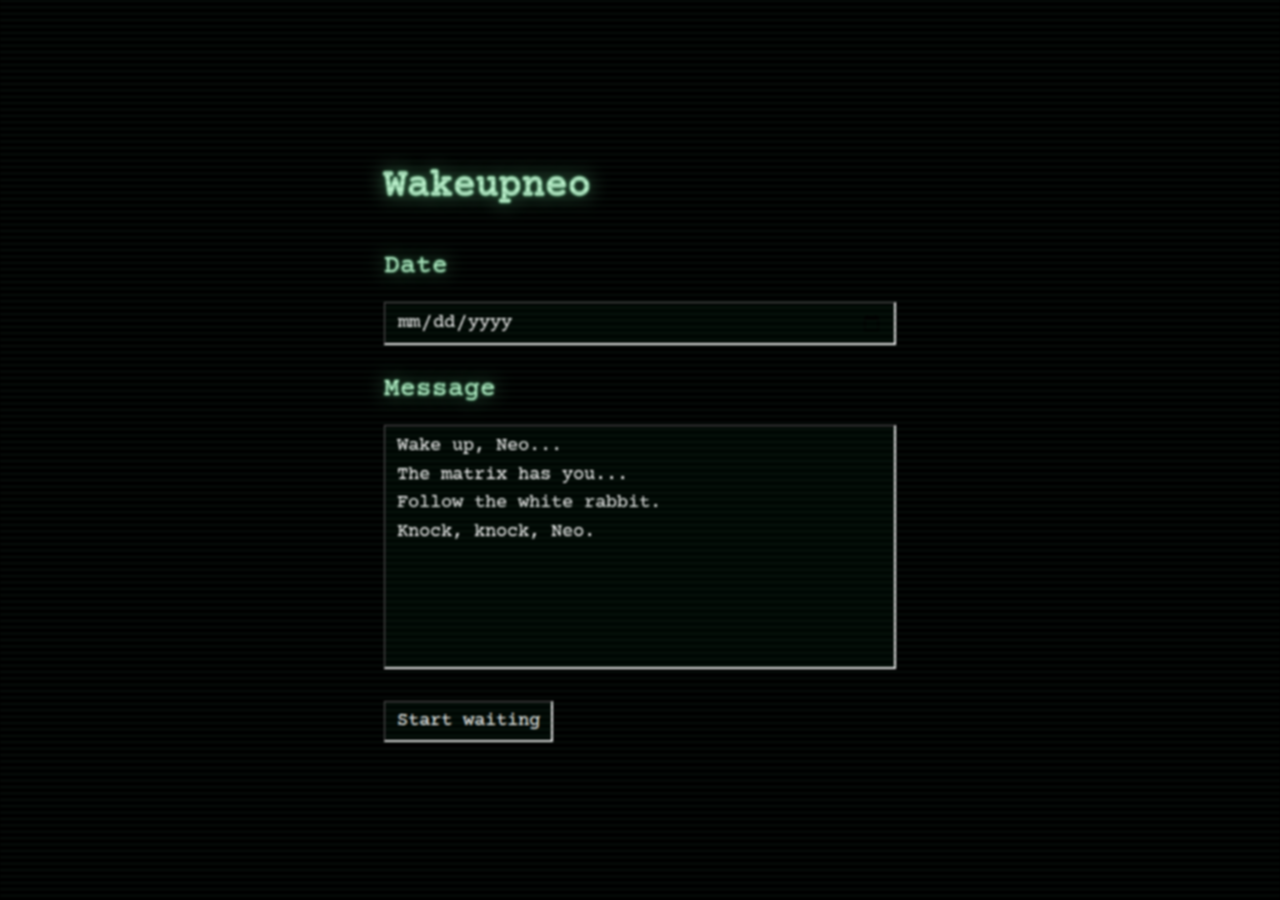
<file: index.html>
<!DOCTYPE html>
<html lang="en">
  <head>
    <meta charset="UTF-8">
    <meta name="viewport" content="width=device-width,initial-scale=1.0">

    <link rel="preload" href="font.woff2" as="font" type="font/woff2" crossorigin>
    <link rel="stylesheet" href="main.css" media="screen">

    <title>Wakeupneo</title>
  </head>
  <body>
    <main class="main-form">
      <h1>Wakeupneo</h1>
      <form data-form>
        <div class="controls">
          <label for="date">
            Date
            <input id="date" name="date" type="date" required>
          </label>
          <label for="message">
            Message
            <textarea id="message" name="message" rows="8" required>Wake up, Neo...
The matrix has you...
Follow the white rabbit.
Knock, knock, Neo.</textarea>
          </label>
        </div>
        <button>Start waiting</button>
      </form>
    </main>
    <script src="form.js"></script>
  </body>
</html>
</file>
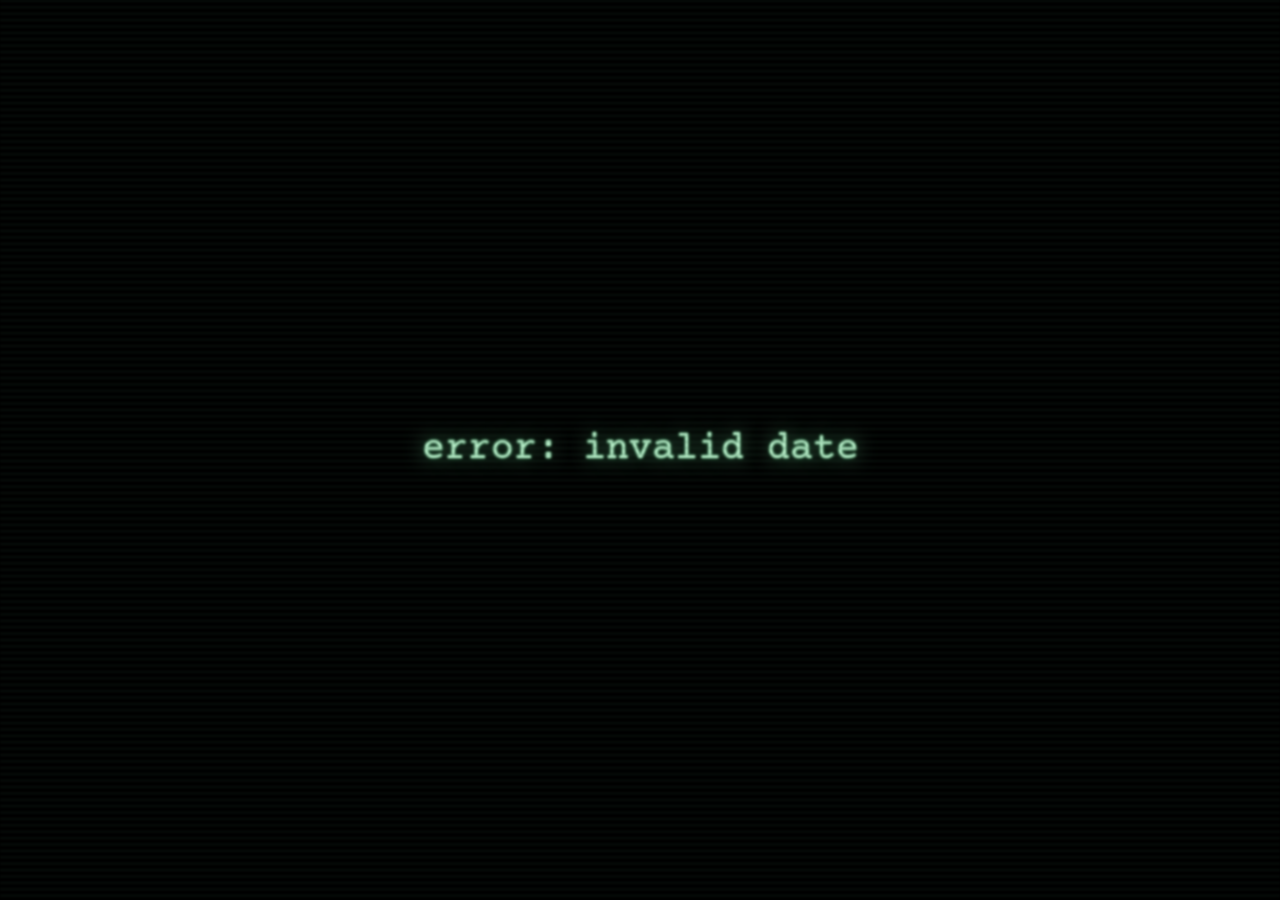
<file: countdown.html>
<!DOCTYPE html>
<html lang="en">
  <head>
    <meta charset="UTF-8">
    <meta name="viewport" content="width=device-width,initial-scale=1.0">

    <link rel="preload" href="font.woff2" as="font" type="font/woff2" crossorigin>
    <link rel="stylesheet" href="main.css" media="screen">

    <title>Wakeupneo</title>
  </head>
  <body>
    <main class="main-countdown">
      <p class="content" hidden>
        <span class="days"></span>d<br>
        <span class="hours"></span>h<br>
        <span class="minutes"></span>m<br>
        <span class="seconds"></span>s
      </p>
    </main>
    <script src="countdown.js"></script>
  </body>
</html>
</file>
<file: main.css>
* {
  margin: 0;
  padding: 0;
}

@font-face {
  font-family: font;
  src: url('font.woff2');
  font-display: swap;
}

:root {
  --color-primary: #519a6c;

  --color-line: color-mix(in oklab, #2a4d39, transparent 80%);
  --color-text: #b7edc8;

  --color-input-text: #fff;
  --color-input-bg: #000703;

  --color-selection-text: #fff;
  --color-selection-bg:
    oklch(from var(--color-primary) calc(l - 0.3) calc(c + 0.02) h);

  --text-body: clamp(1.2rem, 1.061rem + 0.696vw, 1.6rem);
  --text-input: clamp(1.125rem, 1.099rem + 0.13vw, 1.2rem);
  --text-heading: clamp(1.6rem, 1.322rem + 1.391vw, 2.4rem);
  --text-countdown: clamp(2rem, 1.861rem + 0.696vw, 2.4rem);
  --text-countdown-typing: clamp(1.2rem, 0.783rem + 2.087vw, 2.4rem);

  --shadow-matrix:
    0 0 0.8em var(--color-primary),
    0 0 0.1em var(--color-primary),
    0 0 0.1em var(--color-primary);
  /*
  --shadow-input-in:
    inset -1px -1px #0a0a0a,
    inset 1px 1px #ccc,
    inset -2px -2px #555,
    inset 2px 2px #dfdfdf;
  */
  --shadow-input-out:
    inset -1px -1px #fff,
    inset 1px 1px #555,
    inset -2px -2px #dfdfdf,
    inset 2px 2px #0a0a0a;
}

::selection {
  color: var(--color-selection-text);
  background-color: var(--color-selection-bg);
}

body {
  background: #000;
  font-family: font, monospace;
  line-height: 1.5;
  color: var(--color-text);
  text-shadow: var(--shadow-matrix);
  font-size: var(--text-body);
}

h1 {
  font-size: var(--text-heading);
}

input, button, textarea {
  padding-inline: 0.8rem;
  padding-block: 0.4rem;
  font: inherit;
  font-size: var(--text-input);
  color: var(--color-input-text);
  background-color: var(--color-input-bg);
  border-radius: 0;
  border: none;
  box-shadow: var(--shadow-input-out);

  &:focus-visible, &:active {
    outline: none;
    box-shadow: var(--shadow-input-out), var(--shadow-matrix);
  }
}

textarea {
  resize: none;
}

main {
  block-size: 100dvb;
  display: grid;
  place-content: center;
  filter: blur(1px);
}

main::after {
  position: absolute;
  content: '';
  inset: 0;
  background: linear-gradient(var(--color-line) 25%, transparent 25%) 0 0 / 100% 0.4rem;
  pointer-events: none;
}

.main-form {
  &, form, .controls, label {
    display: grid;
  }

  & {
    gap: 2rem;
  }

  form {
    inline-size: min(92vi, 32rem);
    gap: 2rem;
  }

  .controls {
    gap: 1.6rem;
  }

  label {
    gap: 1rem;
  }

  button {
    justify-self: start;
  }
}

.main-countdown {
  p {
    font-size: var(--text-countdown);
  }

  p[data-typing] {
    inline-size: min(30ch, 86vi);
    font-size: var(--text-countdown-typing);
  }
}
</file>
